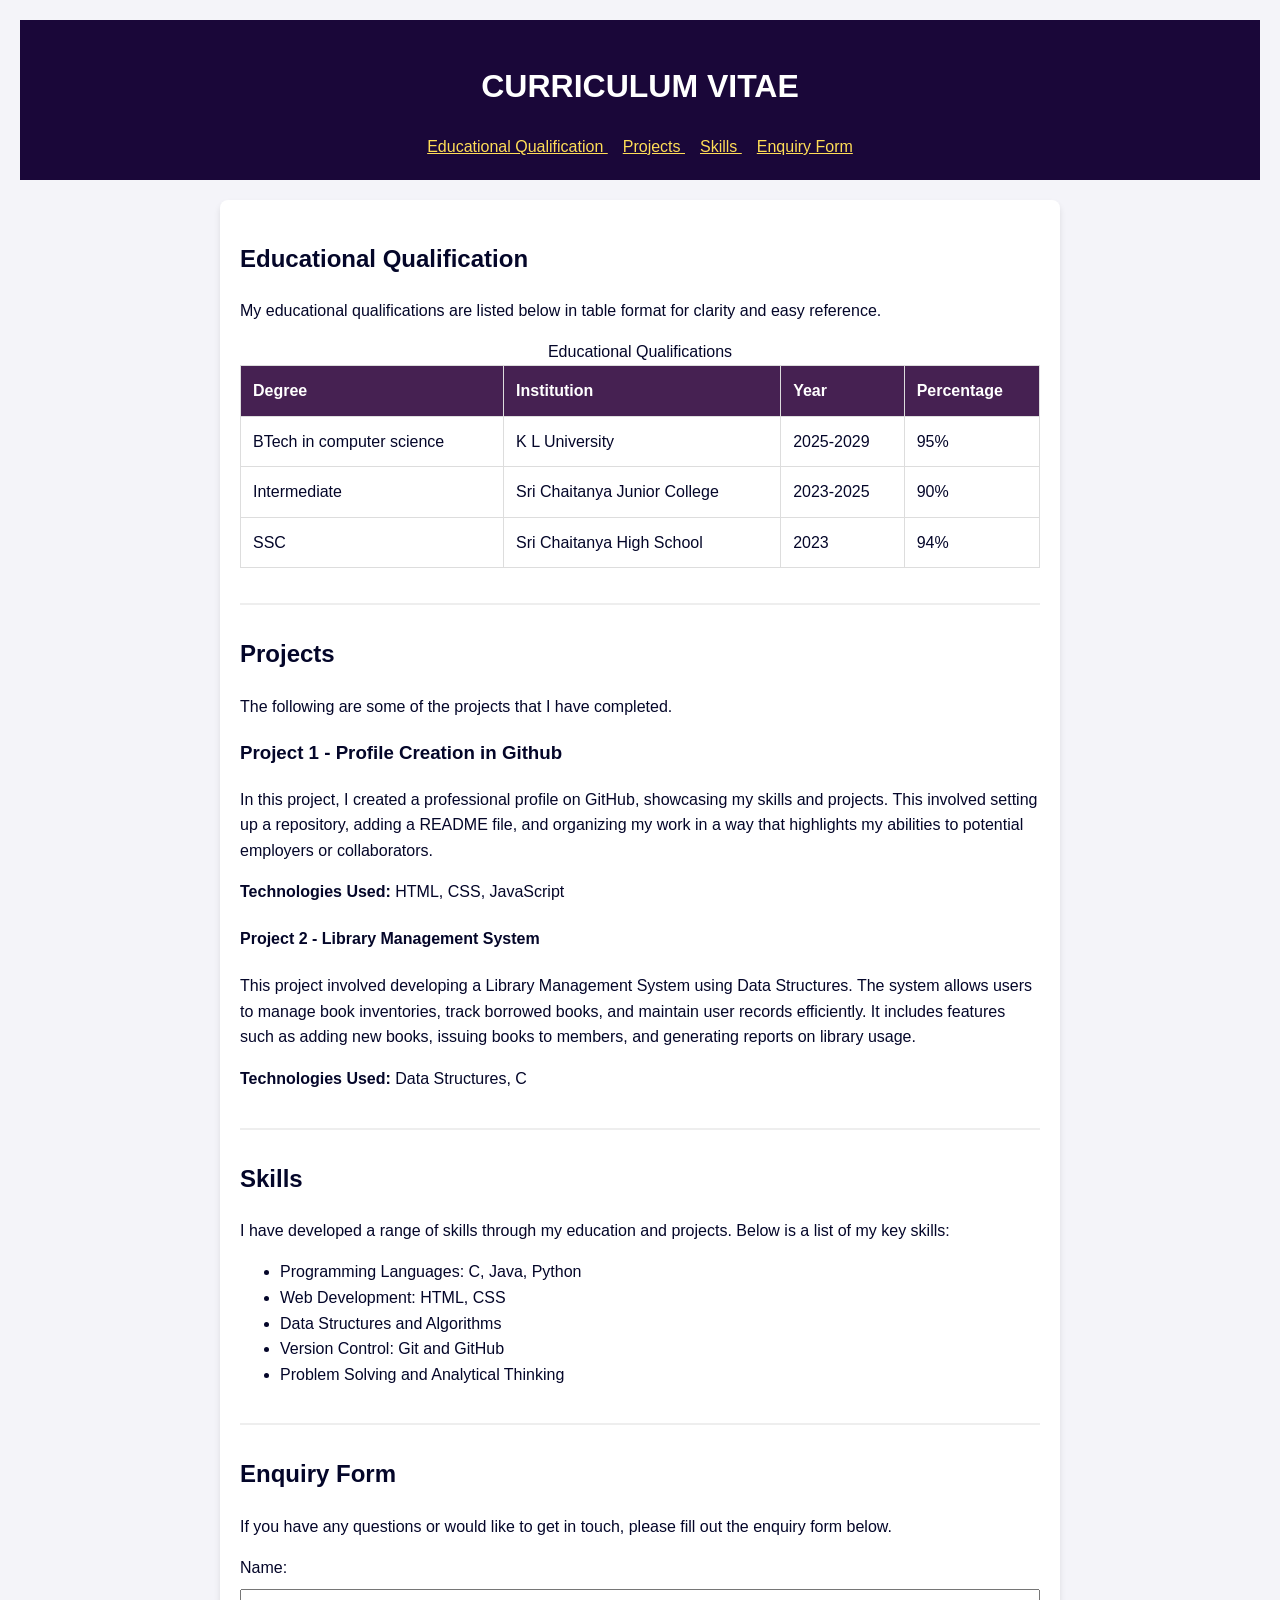
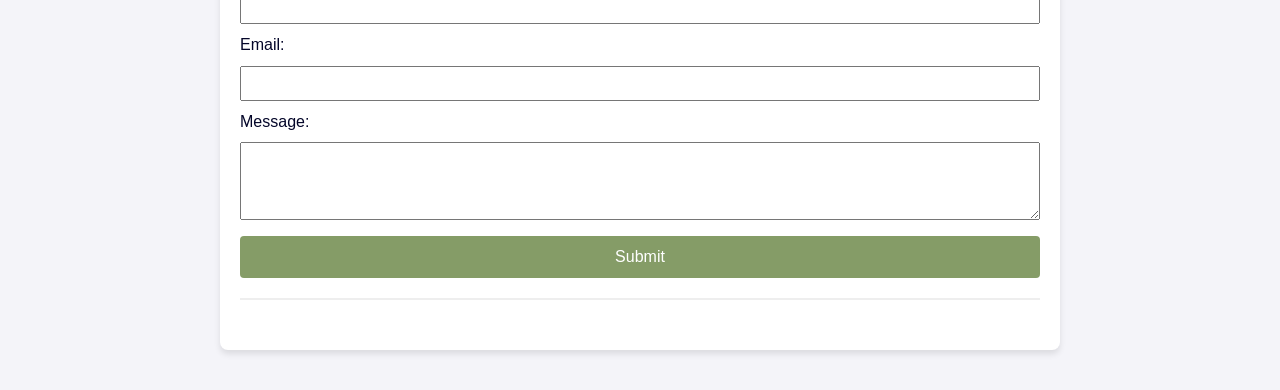
<file: index.html>
<!DOCTYPE html>
<html lang="en">
<head>
    <meta charset="UTF-8">
    <meta name="viewport" content="width=device-width, initial-scale=1.0">
    <title>CV</title>
    <link rel="stylesheet" href="style.css">

    <style>

    body {
        font-family: sans-serif;
        line-height: 1.6;
        background-color: #f4f4f9;
        color: #040629;
        margin: 0;
        padding: 20px;
    }

    header {
        background-color: #1a0739;
        color: white;
        padding: 20px;
        text-align: center;
    }

    main {
        max-width: 800px;
        margin: 20px auto;
        background-color: #fff;
        padding: 20px;
        border-radius: 8px;
        box-shadow: 0 4px 6px rgba(0, 0, 0, 0.1);
    }

    section {
        margin-bottom: 30px;
        border-bottom: 2px solid #eee;
        padding-bottom: 20px;
    }

    table {
        width: 100%;
        border-collapse: collapse;
        margin: 15px 0;
    }

    th, td {
        border: 1px solid #ddd;
        padding: 12px;
        text-align: left;
    }

    th {
        background-color: #462152;
        color: white;
    }

    input, select, textarea {
        width: 100%;
        padding: 8px;
        margin: 8px 0;
        box-sizing: border-box;
    }

    code {
        background: #f1f1f1;
        padding: 2px 6px;
        border-radius: 4px;
    }

    button {
        background-color: #859c67;
        color: white;
        border: none;
        padding: 12px 20px;
        font-size: 16px;
        border-radius: 4px;
        cursor: pointer;
        width: 100%;
    }

    </style>
</head>

<body>

    <header>
        <h1>CURRICULUM VITAE</h1>

        <nav>
            <a href="#education" style="color: #ffdd57; margin-right: 15px;">
                Educational Qualification
            </a>

            <a href="#projects" style="color: #ffdd57; margin-right: 15px;">
                Projects
            </a>

            <a href="#skills" style="color: #ffdd57; margin-right: 15px;">
                Skills
            </a>

            <a href="#enquiry" style="color: #ffdd57;">
                Enquiry Form
            </a>
        </nav>
    </header>

    <main>

        <section id="education">

            <h2>Educational Qualification</h2>

            <p>
                My educational qualifications are listed below in table format for clarity and easy reference.
            </p>

            <table>

                <caption>Educational Qualifications</caption>

                <thead>
                    <tr>
                        <th>Degree</th>
                        <th>Institution</th>
                        <th>Year</th>
                        <th>Percentage</th>
                    </tr>
                </thead>

                <tbody>

                    <tr>
                        <td>BTech in computer science</td>
                        <td>K L University</td>
                        <td>2025-2029</td>
                        <td>95%</td>
                    </tr>

                    <tr>
                        <td>Intermediate</td>
                        <td>Sri Chaitanya Junior College</td>
                        <td>2023-2025</td>
                        <td>90%</td>
                    </tr>

                    <tr>
                        <td>SSC</td>
                        <td>Sri Chaitanya High School</td>
                        <td>2023</td>
                        <td>94%</td>
                    </tr>

                </tbody>

            </table>

        </section>


        <section id="projects">

            <h2>Projects</h2>

            <p>
                The following are some of the projects that I have completed.
            </p>

            <h3>Project 1 - Profile Creation in Github</h3>

            <p>
                In this project, I created a professional profile on GitHub,
                showcasing my skills and projects. This involved setting up a
                repository, adding a README file, and organizing my work in a
                way that highlights my abilities to potential employers or collaborators.
            </p>

            <p>
                <strong>Technologies Used:</strong>
                HTML, CSS, JavaScript
            </p>

            <h4>Project 2 - Library Management System</h4>

            <p>
                This project involved developing a Library Management System
                using Data Structures. The system allows users to manage book
                inventories, track borrowed books, and maintain user records
                efficiently. It includes features such as adding new books,
                issuing books to members, and generating reports on library usage.
            </p>

            <p>
                <strong>Technologies Used:</strong>
                Data Structures, C
            </p>

        </section>


        <section id="skills">

            <h2>Skills</h2>

            <p>
                I have developed a range of skills through my education and
                projects. Below is a list of my key skills:
            </p>

            <ul>
                <li>Programming Languages: C, Java, Python</li>
                <li>Web Development: HTML, CSS</li>
                <li>Data Structures and Algorithms</li>
                <li>Version Control: Git and GitHub</li>
                <li>Problem Solving and Analytical Thinking</li>
            </ul>

        </section>


        <section id="enquiry">

            <h2>Enquiry Form</h2>

            <p>
                If you have any questions or would like to get in touch,
                please fill out the enquiry form below.
            </p>

            <form action="#" method="post">

                <label for="name">Name:</label>

                <input
                    type="text"
                    id="name"
                    name="name"
                    required
                >

                <label for="email">Email:</label>

                <input
                    type="email"
                    id="email"
                    name="email"
                    required
                >

                <label for="message">Message:</label>

                <textarea
                    id="message"
                    name="message"
                    rows="4"
                    required
                ></textarea>

                <button type="submit">
                    Submit
                </button>

            </form>

        </section>

    </main>

</body>
</html>
</file>
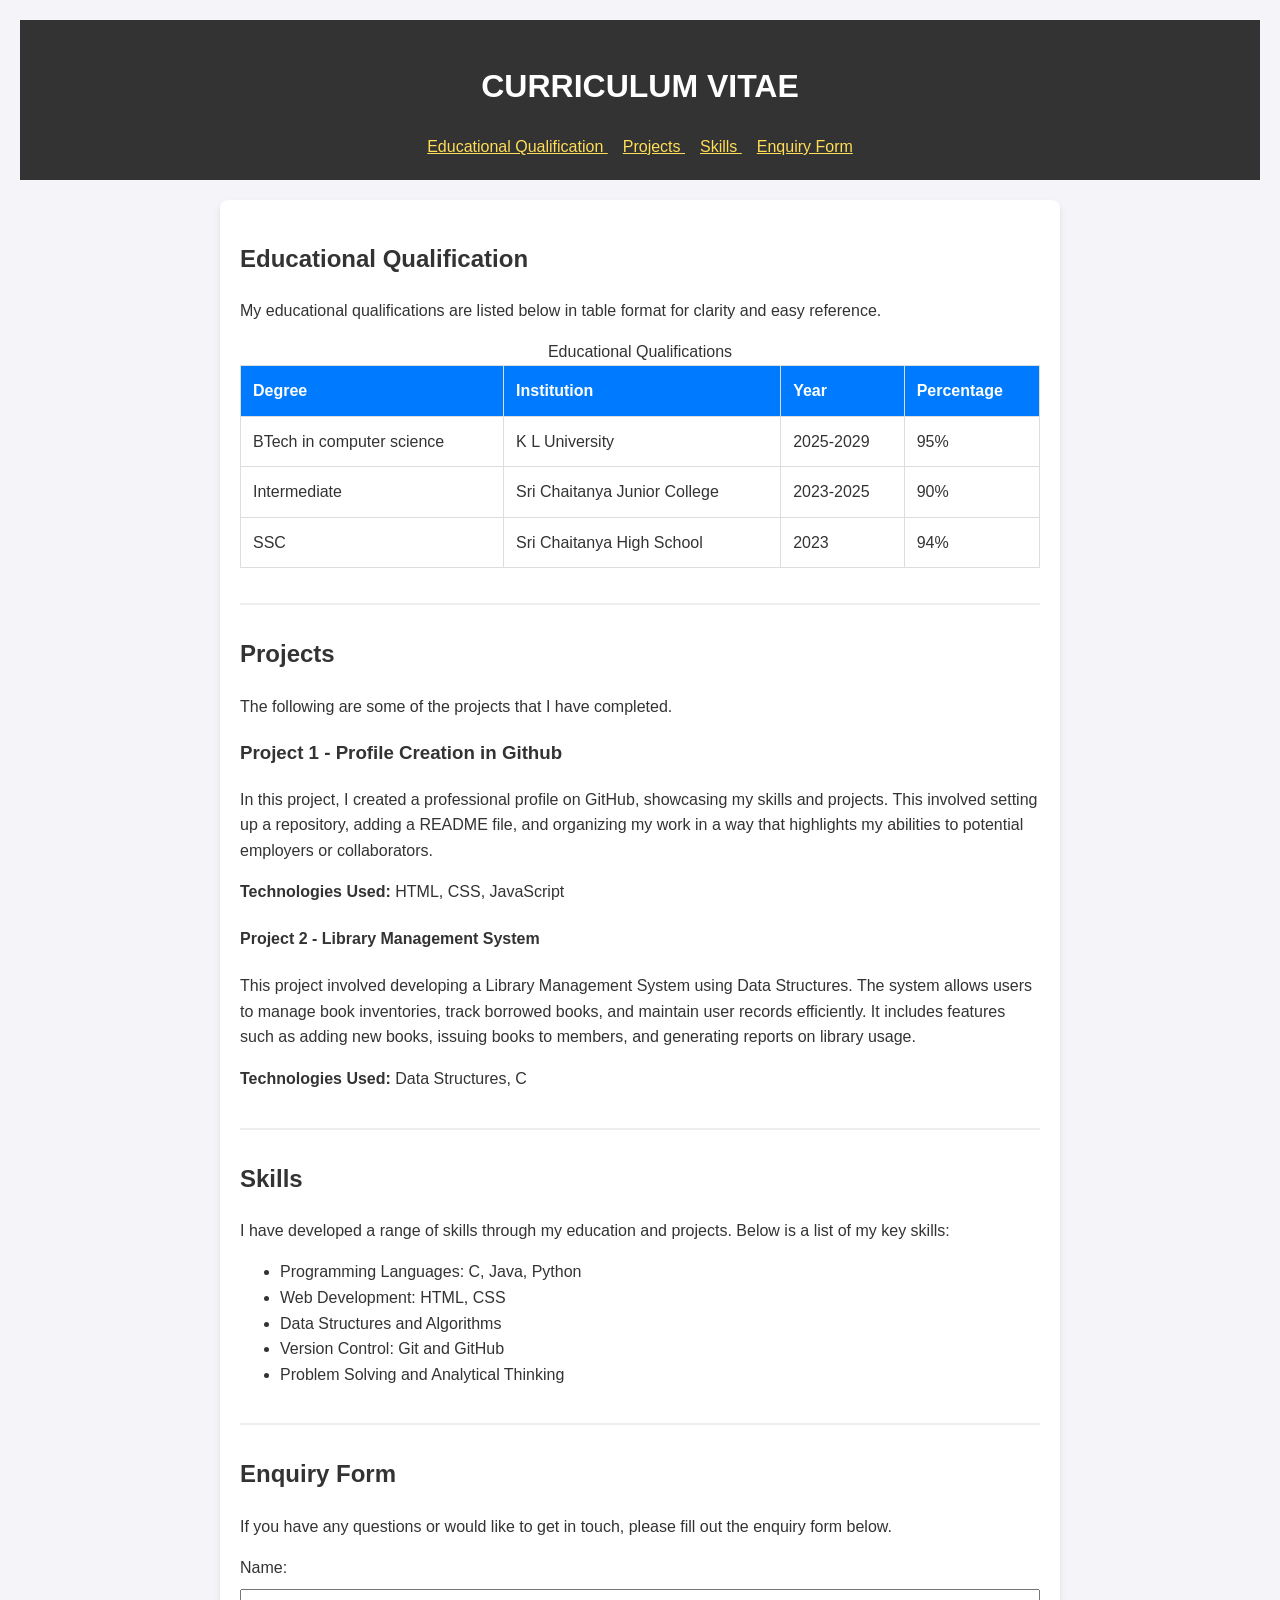
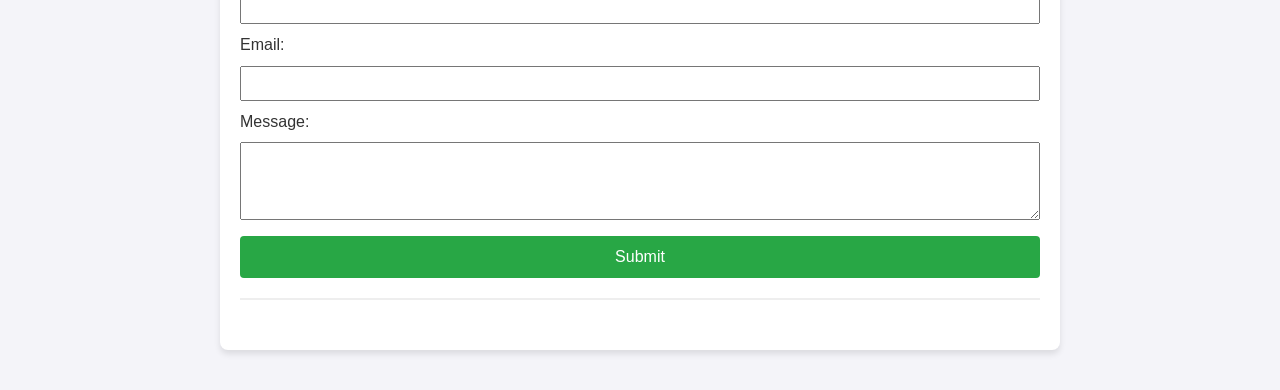
<file: cv.html>
<!DOCTYPE html>
<html lang="en">
<head>
    <meta charset="UTF-8">
    <meta name="viewport" content="width=device-width, initial-scale=1.0">
    <title>CV</title>
    <link rel="stylesheet" href="style.css">

    <style>

    body {
        font-family: sans-serif;
        line-height: 1.6;
        background-color: #f4f4f9;
        color: #333;
        margin: 0;
        padding: 20px;
    }

    header {
        background-color: #333;
        color: white;
        padding: 20px;
        text-align: center;
    }

    main {
        max-width: 800px;
        margin: 20px auto;
        background-color: #fff;
        padding: 20px;
        border-radius: 8px;
        box-shadow: 0 4px 6px rgba(0, 0, 0, 0.1);
    }

    section {
        margin-bottom: 30px;
        border-bottom: 2px solid #eee;
        padding-bottom: 20px;
    }

    table {
        width: 100%;
        border-collapse: collapse;
        margin: 15px 0;
    }

    th, td {
        border: 1px solid #ddd;
        padding: 12px;
        text-align: left;
    }

    th {
        background-color: #007BFF;
        color: white;
    }

    input, select, textarea {
        width: 100%;
        padding: 8px;
        margin: 8px 0;
        box-sizing: border-box;
    }

    code {
        background: #f1f1f1;
        padding: 2px 6px;
        border-radius: 4px;
    }

    button {
        background-color: #28a745;
        color: white;
        border: none;
        padding: 12px 20px;
        font-size: 16px;
        border-radius: 4px;
        cursor: pointer;
        width: 100%;
    }

    </style>
</head>

<body>

    <header>
        <h1>CURRICULUM VITAE</h1>

        <nav>
            <a href="#education" style="color: #ffdd57; margin-right: 15px;">
                Educational Qualification
            </a>

            <a href="#projects" style="color: #ffdd57; margin-right: 15px;">
                Projects
            </a>

            <a href="#skills" style="color: #ffdd57; margin-right: 15px;">
                Skills
            </a>

            <a href="#enquiry" style="color: #ffdd57;">
                Enquiry Form
            </a>
        </nav>
    </header>

    <main>

        <section id="education">

            <h2>Educational Qualification</h2>

            <p>
                My educational qualifications are listed below in table format for clarity and easy reference.
            </p>

            <table>

                <caption>Educational Qualifications</caption>

                <thead>
                    <tr>
                        <th>Degree</th>
                        <th>Institution</th>
                        <th>Year</th>
                        <th>Percentage</th>
                    </tr>
                </thead>

                <tbody>

                    <tr>
                        <td>BTech in computer science</td>
                        <td>K L University</td>
                        <td>2025-2029</td>
                        <td>95%</td>
                    </tr>

                    <tr>
                        <td>Intermediate</td>
                        <td>Sri Chaitanya Junior College</td>
                        <td>2023-2025</td>
                        <td>90%</td>
                    </tr>

                    <tr>
                        <td>SSC</td>
                        <td>Sri Chaitanya High School</td>
                        <td>2023</td>
                        <td>94%</td>
                    </tr>

                </tbody>

            </table>

        </section>


        <section id="projects">

            <h2>Projects</h2>

            <p>
                The following are some of the projects that I have completed.
            </p>

            <h3>Project 1 - Profile Creation in Github</h3>

            <p>
                In this project, I created a professional profile on GitHub,
                showcasing my skills and projects. This involved setting up a
                repository, adding a README file, and organizing my work in a
                way that highlights my abilities to potential employers or collaborators.
            </p>

            <p>
                <strong>Technologies Used:</strong>
                HTML, CSS, JavaScript
            </p>

            <h4>Project 2 - Library Management System</h4>

            <p>
                This project involved developing a Library Management System
                using Data Structures. The system allows users to manage book
                inventories, track borrowed books, and maintain user records
                efficiently. It includes features such as adding new books,
                issuing books to members, and generating reports on library usage.
            </p>

            <p>
                <strong>Technologies Used:</strong>
                Data Structures, C
            </p>

        </section>


        <section id="skills">

            <h2>Skills</h2>

            <p>
                I have developed a range of skills through my education and
                projects. Below is a list of my key skills:
            </p>

            <ul>
                <li>Programming Languages: C, Java, Python</li>
                <li>Web Development: HTML, CSS</li>
                <li>Data Structures and Algorithms</li>
                <li>Version Control: Git and GitHub</li>
                <li>Problem Solving and Analytical Thinking</li>
            </ul>

        </section>


        <section id="enquiry">

            <h2>Enquiry Form</h2>

            <p>
                If you have any questions or would like to get in touch,
                please fill out the enquiry form below.
            </p>

            <form action="#" method="post">

                <label for="name">Name:</label>

                <input
                    type="text"
                    id="name"
                    name="name"
                    required
                >

                <label for="email">Email:</label>

                <input
                    type="email"
                    id="email"
                    name="email"
                    required
                >

                <label for="message">Message:</label>

                <textarea
                    id="message"
                    name="message"
                    rows="4"
                    required
                ></textarea>

                <button type="submit">
                    Submit
                </button>

            </form>

        </section>

    </main>

</body>
</html>
</file>
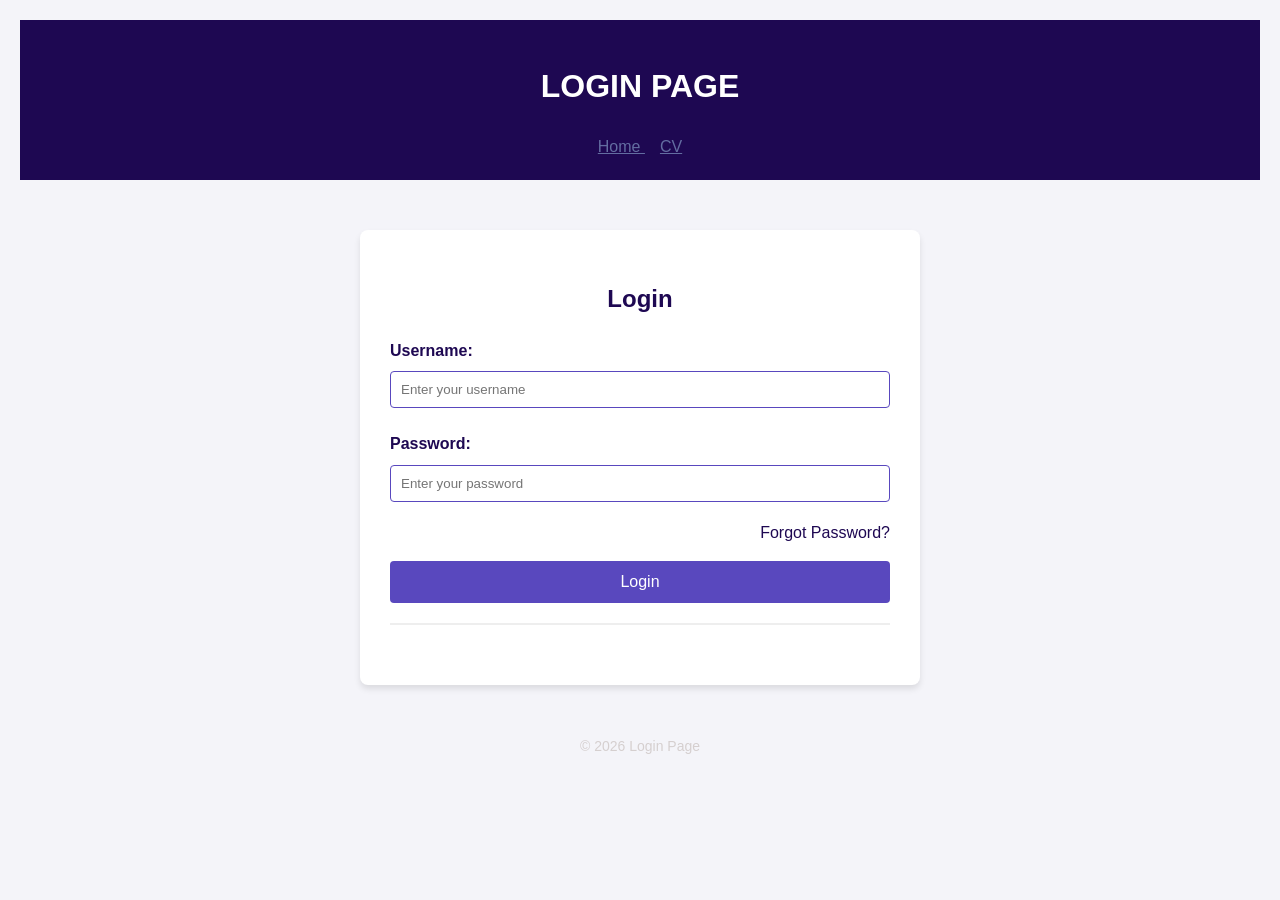
<file: login.html>
<!DOCTYPE html>
<html lang="en">
<head>
    <meta charset="UTF-8">
    <meta name="viewport" content="width=device-width, initial-scale=1.0">
    <title>Login Page</title>

    <link rel="stylesheet" href="style.css">

    <style>
        body {
            font-family: sans-serif;
            line-height: 1.6;
            background-color: #f4f4f9;
            color: #1e0852;
            margin: 0;
            padding: 20px;
        }

        header {
            background-color: #1e0852;
            color: white;
            padding: 20px;
            text-align: center;
        }

        main {
            max-width: 500px;
            margin: 50px auto;
            background: #fff;
            padding: 30px;
            border-radius: 8px;
            box-shadow: 0 4px 6px rgba(0, 0, 0, 0.1);
        }

        section {
            padding-bottom: 20px;
        }

        h2 {
            text-align: center;
            color: #1e0852;
        }

        label {
            display: block;
            margin-top: 15px;
            font-weight: bold;
        }

        input {
            width: 100%;
            padding: 10px;
            margin: 8px 0;
            box-sizing: border-box;
            border: 1px solid #5948be;
            border-radius: 4px;
        }

        button {
            background-color: #5948be;
            color: white;
            border: none;
            padding: 12px 20px;
            font-size: 16px;
            border-radius: 4px;
            cursor: pointer;
            width: 100%;
            margin-top: 15px;
        }

        button:hover {
            opacity: 0.9;
        }

        .forgot {
            text-align: right;
            margin-top: 10px;
        }

        .forgot a {
            color: #1e0852;
            text-decoration: none;
        }
    </style>
</head>

<body>

    <header>
        <h1>LOGIN PAGE</h1>

        <nav>
            <a href="index.html"
               style="color: #636da1; margin-right: 15px;">
                Home
            </a>

            <a href="cv.html"
               style="color: #636da1;">
                CV
            </a>
        </nav>
    </header>

    <main>

        <section>

            <h2>Login</h2>

            <form
                action="#"
                method="post"
                onsubmit="event.preventDefault(); alert('Login successful!');"
            >

                <label for="username">
                    Username:
                </label>

                <input
                    type="text"
                    id="username"
                    name="username"
                    placeholder="Enter your username"
                    required
                >

                <label for="password">
                    Password:
                </label>

                <input
                    type="password"
                    id="password"
                    name="password"
                    placeholder="Enter your password"
                    required
                >

                <div class="forgot">
                    <a href="#">
                        Forgot Password?
                    </a>
                </div>

                <button type="submit">
                    Login
                </button>

            </form>

        </section>

    </main>

    <footer
        style="text-align: center;
               margin-top: 40px;
               color: #d5cfcf;
               font-size: 14px;"
    >
        <p>&copy; 2026 Login Page</p>
    </footer>

</body>
</html>
</file>
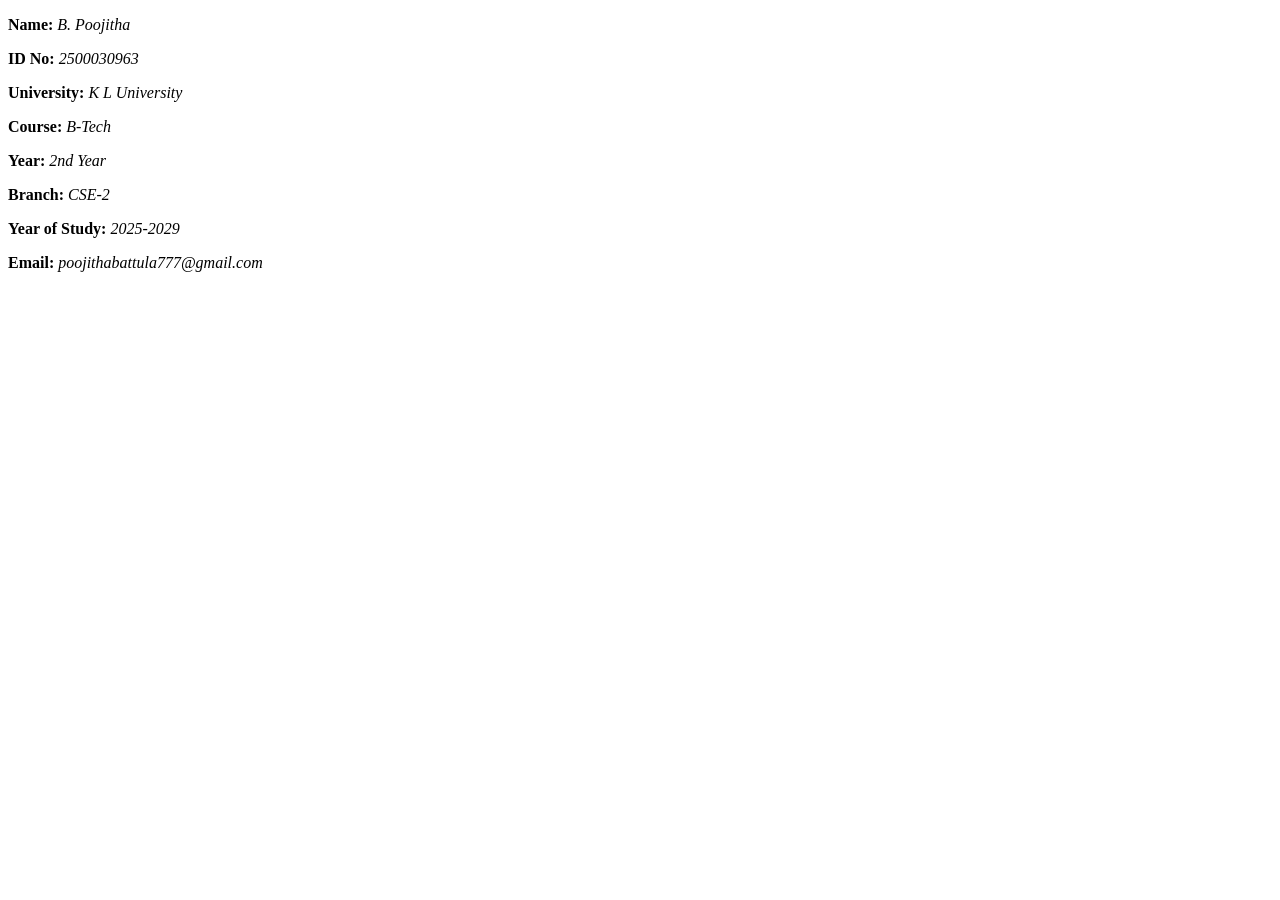
<file: profile.html>
<!DOCTYPE html>
<html lang="en">
<head>
    <meta charset="UTF-8">
    <meta name="viewport" content="width=device-width, initial-scale=1.0">
<title>Profile Creation</title>
</head>
<body>
<p><strong><b>Name: </b></strong> <i>B. Poojitha</i></p>
<p><strong><b>ID No: </b></strong> <i>2500030963</i></p>
<p><strong><b>University: </b></strong> <i>K L University</i></p>
<p><strong><b>Course: </b></strong> <i>B-Tech</i></p>
<p><strong><b>Year: </b></strong><i>2nd Year</i></p>
<p><strong><b>Branch: </b></strong><i>CSE-2</i></p>
<p><strong><b>Year of Study: </b></strong><i>2025-2029</i></p>
<p><strong><b>Email: </b></strong><i>poojithabattula777@gmail.com</i></p>
</body>
</html>
</file>
<file: style.css>
main {
    max-width: 800px;
    margin: 20px auto;
    background-color: #fff;
    padding: 20px;
    border-radius: 8px;
    box-shadow: 0 4px 6px rgba(0, 0, 0, 0.1);
}
section {
    margin-bottom: 30px;
    border-bottom: 2px solid #eee;
    padding-bottom: 20px;
}
table {
    width: 100%;
    border-collapse: collapse;
    margin: 15px 0;
}
th, td {
    border: 1px solid #ddd;
    padding: 12px;
    text-align: left;
}
th {
    background-color: #007BFF;
    color: white;
}
input, select, textarea {
    width: 100%;
    padding: 8px;
    margin: 8px 0;
    box-sizing: border-box;
}
code {
    background: #f1f1f1;
     padding: 2px 6px;
    border-radius: 4px;
}
</file>
